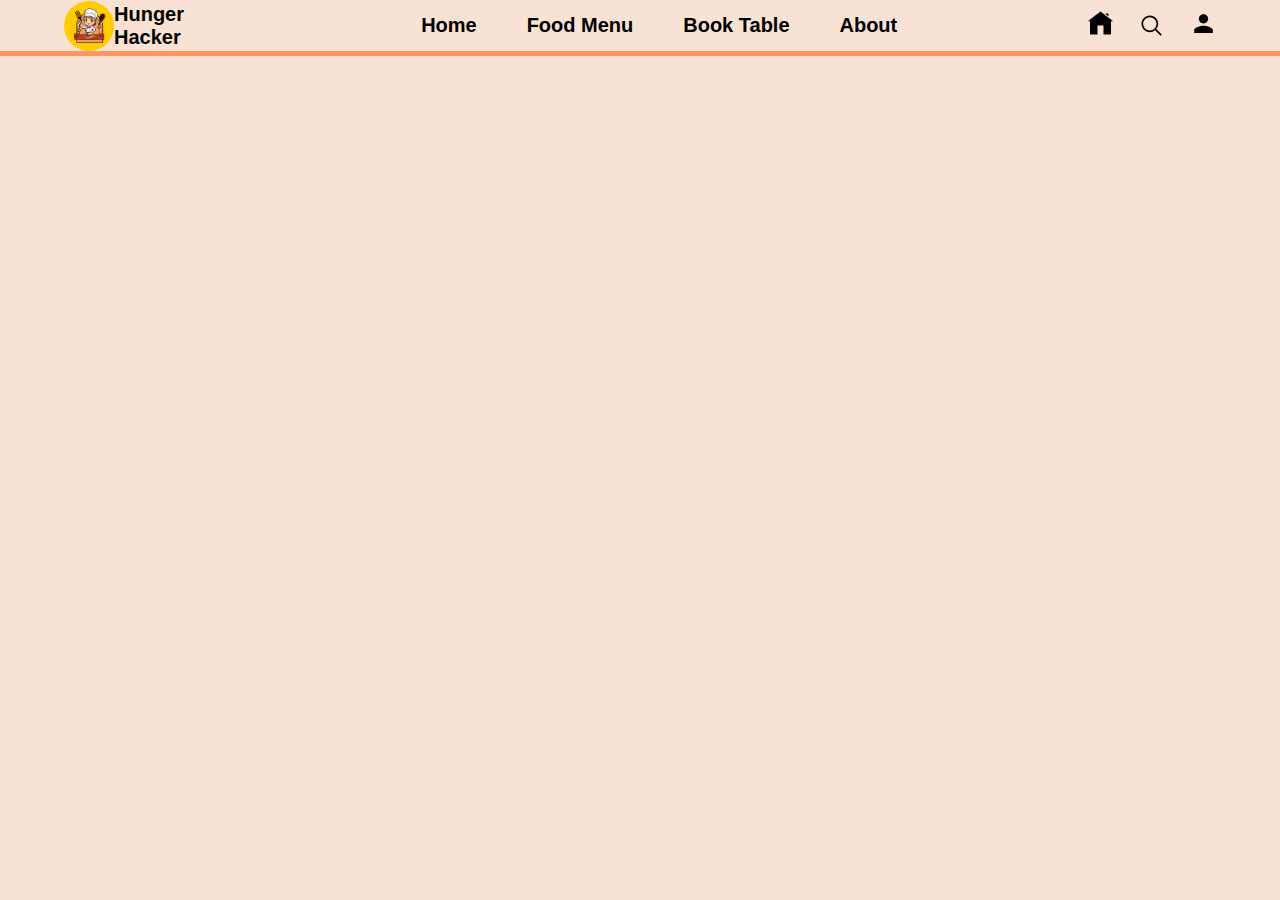
<file: index-7.htm>
<!DOCTYPE html>
<html lang="en">
<head>
    <meta charset="UTF-8">
    <meta name="viewport" content="width=device-width, initial-scale=1.0">
    <title>home Kichen page</title>
    <link rel="stylesheet" href="style-7.css">
</head>
<body>
    <header>
        <nav>
            <div class="nav-main-container">
                <div class="nav-leftside"> <img src="imgs/logo.jpg" alt="restro logo">Hunger Hacker</div>
                <div class="nav-mid">
                    <a href="index.htm"> <span>Home</span> </a>
                    <a href="index-menu-4.htm"> <span>Food Menu</span> </a> 
                    <a href="index-book-table-5.htm"> <span>Book Table</span> </a>
                    <a href="index-3.htm"> <span>About</span> </a> 
                </div>
                <div class="nav-rightside">
                    <a href="index.htm"> <div class="home-icon"> <img src="imgs/home-icon.svg" alt="hone-icon"> </div> </a>
                    <div class="search-icon"> <img src="imgs/search-icon.svg" alt="search-icon"> </div>
                    <a href="index-signup-6.htm"> <div class="contact-icon"> <img src="imgs/user-icon.svg" alt="contact-icon"> </div> </a>
                </div>
            </div>
        </nav>
   </header>

   <div class="seprating-line"></div>
   
</body>
</html>
</file>
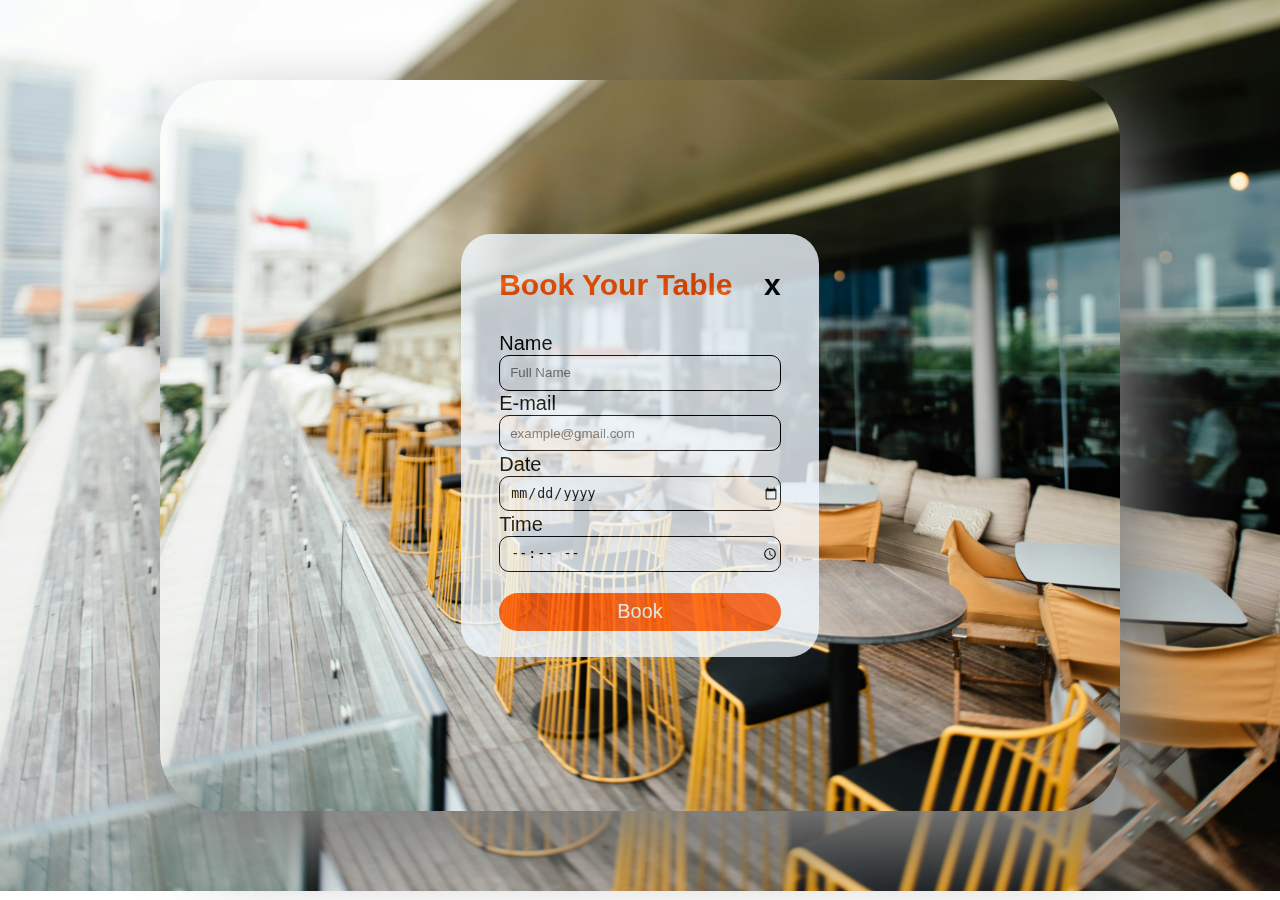
<file: index-book-table-5.htm>
<html lang="en">
<head>
    <meta charset="UTF-8">
    <meta name="viewport" content="width=device-width, initial-scale=1.0">
    <title>Hunger Hacker</title>
    <link rel="shortcut icon" href="imgs/logo.ico" type="image/x-icon" />
    <link rel="stylesheet" href="style-restro-table-book-5.css">
</head>
<body>
    <div class="container">
        <div class="bg-div">
            <div class="book-table-box">
                <div class="border-content">
                    <div class="text-1"> 
                        <span class="book-text"> Book Your Table</span> 
                        <span class="cancel-text">x</span> 
                    </div>
                    <div class="inputs">
                        <div class="text-input"> 
                            <div>Name</div>
                            <input type="text" placeholder="Full Name" maxlength="50">
                        </div>
                        <div class="text-input"> 
                            <div>E-mail</div>
                            <input type="email" placeholder="example@gmail.com" maxlength="40">
                        </div>
                        <div class="text-input"> 
                            <div>Date</div> 
                            <input type="date" maxlength="12">
                        </div>
                        <div class="text-input"> 
                            <div>Time</div>
                            <input type="time">
                        </div>
                    </div>
                    <a href="index-menu-4.htm"><button class="book-button">Book</button> </a> 
                </div>
            </div>
        </div>
    </div>
</body>
</html>
</file>
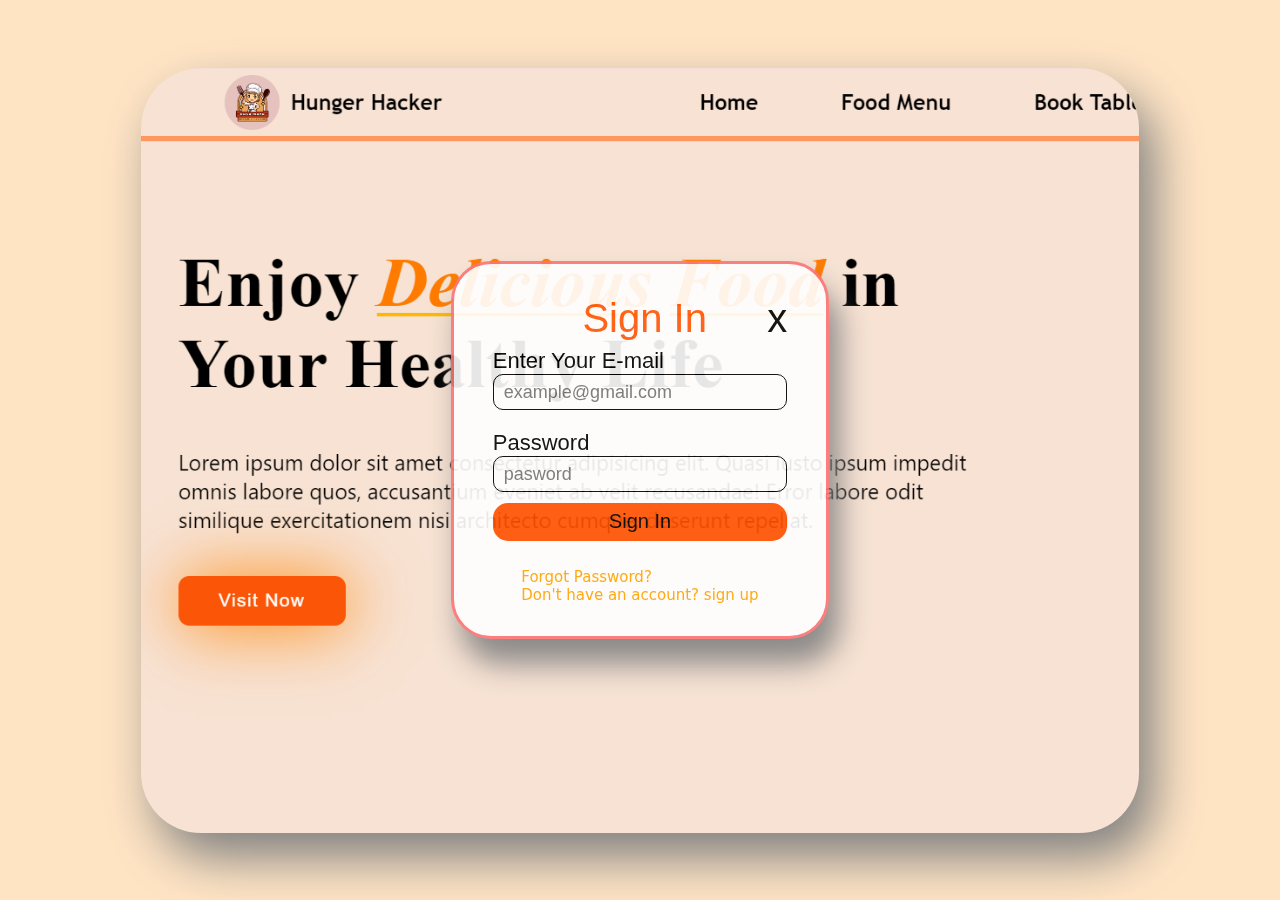
<file: index-signup-6.htm>
<html lang="en">
<head>
    <meta charset="UTF-8">
    <meta name="viewport" content="width=device-width, initial-scale=1.0">
    <title>Hunger Hacker</title>
    <link rel="shortcut icon" href="imgs/logo.ico" type="image/x-icon" />
    <link rel="stylesheet" href="style-restro-signup-6.css">
</head>
<body>
    <div class="main-box">
        <div class="bg-box">
            <div class="sign-up-box">
                <div class="border-content">
                    <div class="text-1"> 
                        <span class="sign-text">Sign In</span> 
                        <span class="cancel-text">x</span> 
                    </div>
                    <div class="inputs">
                        <div class="text-input"> 
                            <div>Enter Your E-mail</div>
                            <input type="email" placeholder="example@gmail.com" maxlength="40">
                        </div>
                        <div class="text-input"> 
                            <div>Password</div>
                            <input type="password" placeholder="pasword" maxlength="40">
                        </div>
                    </div>
                    <a href="index.htm"> <button>Sign In</button> </a>
                    <div class="forgot-pass-detail">
                        <div>Forgot Password?</div>
                        <div>Don't have an account? sign up</div>
                    </div>
                </div>
            </div>
        </div>
    </div>
</body>
</html>
</file>
<file: style-7.css>
*{
    margin: 0px;
    padding: 0px;
    background-color: #f7e2d3;
    /* background-image: linear-gradient(180deg, #f7dbc6,#dbf7f7,#f7dbc6); */
}
 body,html{
    height: 100%;
    /* width: 100%; */
}
.nav-main-container{
    height: 4vw;
    width: 100%;
    /* border: 2px solid black; */
    display: flex;
    flex-direction: row;
    background-color: #f7e2d3;
    justify-content: space-between;
    place-items: center;
    position: static;
    /* background-image: linear-gradient(90deg, #f8e5d7,#dbf7f7,skyblue,rgb(182, 101, 240)); */
    
}

.nav-mid{
    height: 3vw;
    width: 45vw;
    /* border: 2px solid black; */
    display: flex;
    justify-content: space-evenly;
    place-items: center;
    font-size: 20px;
    font-weight: 600;
    font-family: 'Trebuchet MS', 'Lucida Sans Unicode', 'Lucida Grande', 'Lucida Sans', Arial, sans-serif;
    transition: 0.5s;
}
.nav-mid span:hover{
    text-decoration: underline;
    text-decoration-color: #ffb700;
    text-decoration-thickness: 5px;
}

.nav-mid a{
    text-decoration: none;
    color: black;
}
.nav-leftside{
    height: 3vw;
    width: 13vw;
  /*  border: 2px solid black; */
     margin-left: 5vw;
    display: flex;
    flex-direction: row;
    justify-content: space-between;
    place-items: center;
    font-size: 20px;
    font-weight: 600;
    font-family: 'Trebuchet MS', 'Lucida Sans Unicode', 'Lucida Grande', 'Lucida Sans', Arial, sans-serif;
    /* text-decoration: underline #fd969a 3px; */
    text-shadow: #e37b36;
}
.nav-leftside img{
    height: 50px;
    width: 50px; 
    border-radius: 50%;   
}
.nav-rightside{
    height: 3vw;
    width: 10vw;
    /* border: 2px solid black; */
    display: flex;
    flex-direction: row;
    justify-content: space-between;
    place-items: center;
    margin-right: 5vw;
}
.nav-rightside .home-icon img{
    height: 25px;
    width: 25px;
}
.nav-rightside .search-icon img{
    height: 25px;
    width: 25px;
    display: flex;
}
/* .nav-rightside .search-icon img:hover{
    flex-grow: 1;
    width: 10vw;
    background-color: white;
    border-radius: 20px;
} */
.nav-rightside .contact-icon img{
    height:25px;
    width: 25px;
}

.seprating-line{
    height: 5px;
    width: 100%;
    background-color: #ff955f;
}
</file>
<file: style-restro-table-book-5.css>
*{
    margin: 0px;
    padding: 0px;
    /* background-color: #f7e2d3; */
    /* background-image: linear-gradient(180deg, #f7dbc6,#dbf7f7,#f7dbc6); */
}
 body,html{
    height: 100%;
    /* width: 100%; */
}
.container{
    height: 99%;
    width: 100%;
    /* border: 2px solid black; */
    display: flex;
    justify-content: center;
    place-items: center;
    background-image: url(imgs/restro-sitting-area.jpg);
    background-size: cover;
    /* filter: blur(8px);
    -webkit-filter: blur(8px); */
    background-position: center;
    background-repeat: no-repeat;
    background-size: cover;
}
.container .bg-div{
    height: 82%;
    width: 75%;
    /* border: 10px solid red; */
    display: flex;
    justify-content: center;
    place-items: center;
    background-image: url(imgs/restro-sitting-area.jpg);
    background-size: cover;
    border-radius: 60px;
    filter: drop-shadow(20px 40px 40px grey);
    z-index: +2;
    transition: 1s ;
}
.container .bg-div:hover{
    border: 10px double rgb(103, 196, 230);

}
.container .bg-div .book-table-box{
    height: 33vw;
    width: 28vw;
    /* border: 2px solid black; */
    display: flex;
    justify-content: center;
    place-items: center;
    background-color: aliceblue;
    border-radius: 30px;
    transition: 0.5s;
    opacity: 0.8;
    z-index: +3;
    /* filter: drop-shadow(10px 20px 10px orange); */
}
.container .bg-div .book-table-box:hover{
    /* background-color: #FFDEAD; */
    filter: drop-shadow(10px 20px 10px orange);
}
.border-content{
    height: 29vw;
    width: 22vw;
    /* border: 2px solid red; */
    display: flex;
    flex-direction: column;
    justify-content: space-between;
    place-items: center;
    background-color: aliceblue;
    transition: 0.5s;
    z-index: +4;
}
/* .container .bg-div .border-content:hover{
    background-color: #FFDEAD;
    border-radius: 20px;
} */
.text-1{
    height:4vw;
    width:22vw;
    /* border: 2px solid red; */
    display: flex;
    flex-direction: row;
    justify-content: space-between;
    place-items: center;
    font-size: 30px;
    font-family: 'Trebuchet MS', 'Lucida Sans Unicode', 'Lucida Grande', 'Lucida Sans', Arial, sans-serif;
    font-weight: 600;
    background-color: aliceblue;
}
.book-text{
    color: #ff5100;
    background-color: aliceblue;
}
.cancel-text{
    background-color: aliceblue;
}
.inputs{
    height: 19vw;
    width: 22vw;
    /* border: 2px solid black; */
    display: flex;
    flex-direction: column;
    justify-content: space-evenly;
    background-color: aliceblue;
}
.text-input input{
    height: 2.8vw;
    width: 22vw;
    border: 1px solid black;
    padding-left: 10px;
    border-radius: 10px;
    background-color: aliceblue;
}
.text-input div{
    font-size: 20px;
    font-family: Verdana, Geneva, Tahoma, sans-serif;
    background-color: aliceblue;
}
.book-button{
    height: 3vw;
    width: 22vw;
    font-size: 20px;
    background-color: #ff5709;
    border: none;
    color: aliceblue;
    transition: 0.5s;
    border-radius: 20px;
}
.book-button:hover{
    background-color: #fd844b;
    color:bisque;
}
/* .bg-div{
    background-image: url(imgs/restro-sitting-area.jpg);
    height: ;
} */
</file>
<file: style-restro-signup-6.css>
*{
    margin: 0px;
    padding: 0px;
    /* background-image: linear-gradient(180deg, #f7dbc6,#dbf7f7,#f7dbc6); */
}
 body,html{
    height: 100%;
    /* width: 100%; */
    background-color: bisque;
}
.sign-up-box{
    height: 29vw;
    width: 29vw;
    border: 3px solid rgb(252, 117, 117);
    background-color: rgb(255, 255, 255);
    border-radius: 40px;
    
    opacity: 0.9;
    transition: 0.5s;
    filter: drop-shadow(10px 25px 15px grey);
    /* background-color: rgb(0,0,0); 
    background-color: rgba(0,0,0, 0.4); */
    transition: ease 0.5s; 
    display: flex;
    justify-content: center;
    place-items: center;
}
.sign-up-box:hover{
    filter: drop-shadow(10px 25px 15px orange);
    /* border: 3px solid brown; */
}
.bg-box{
    height: 85%;
    width: 78%;
    /* border: 2px solid red; */
    border-radius: 60px;
    display: flex;
    justify-content: center;
    place-items: center;
    background-image: url(imgs/restro-bg-sign-up.png);
    background-size: cover;
    filter: drop-shadow(15px 25px 25px grey);
    transition: 0.5s;
    /* padding-right: 8vw; */
    /* filter: blur(3px); 
    -webkit-filter: blur(3px); */
}
.bg-box:hover{
    border: 5px double orange;
    filter: drop-shadow(15px 25px 25px orange);
}
.main-box{
    height: 100%;
    width: 100%;
    /* border: 2px solid black; */
    display: flex;
    justify-content: center;
    place-items: center;
    /* background-image: url(imgs/restro-bg-sign-up.png); */
    background-size: cover;
    padding-top: -5vw;
    z-index: -3;
    border-radius: 50px;
}
.border-content{
    height: 24vw;
    width: 23vw;
    /* border: 2px solid black; */
    display: flex;
    flex-direction: column;
    justify-content: space-between;
    place-items: center;
}
.text-1 {
    height: 2vw;
    width: 100%;
    font-size: 40px;
    font-family: 'Trebuchet MS', 'Lucida Sans Unicode', 'Lucida Grande', 'Lucida Sans', Arial, sans-serif;
    display: flex;
    flex-direction: row;
    justify-content: space-between;
    color: #ff5709;
}
.sign-text{
    padding-left: 7vw;
}
.cancel-text{
    color: black;
    margin-left: -2px;
}
.inputs{
    height: 10vw;
    width: 100%;
    /* border: 2px solid red; */
    display: flex;
    flex-direction: column;
    justify-content: space-evenly;
    gap: 20px;
}
.text-input div{
    font-family: 'Trebuchet MS', 'Lucida Sans Unicode', 'Lucida Grande', 'Lucida Sans', Arial, sans-serif;
    font-weight: 200;
    font-size: 22px;
}
.text-input input{
    height: 2.8vw;
    width: 100%;
    border: 1px solid black;
    font-size: 18px;
    padding-left: 10px;
    border-radius: 10px;
}
button{
    height: 3vw;
    width: 23vw;
    background-color: #ff5100;
    font-size: 20px;
    border: none;
    border-radius: 15px;
    box-shadow: orange;
    transition: 0.5s;
}
button:hover{
    color: white;
}
.forgot-pass-detail{
    font-size: 15px;
    font-family: system-ui, -apple-system, BlinkMacSystemFont, 'Segoe UI', Roboto, Oxygen, Ubuntu, Cantarell, 'Open Sans', 'Helvetica Neue', sans-serif;
    color: orange;
}
</file>
